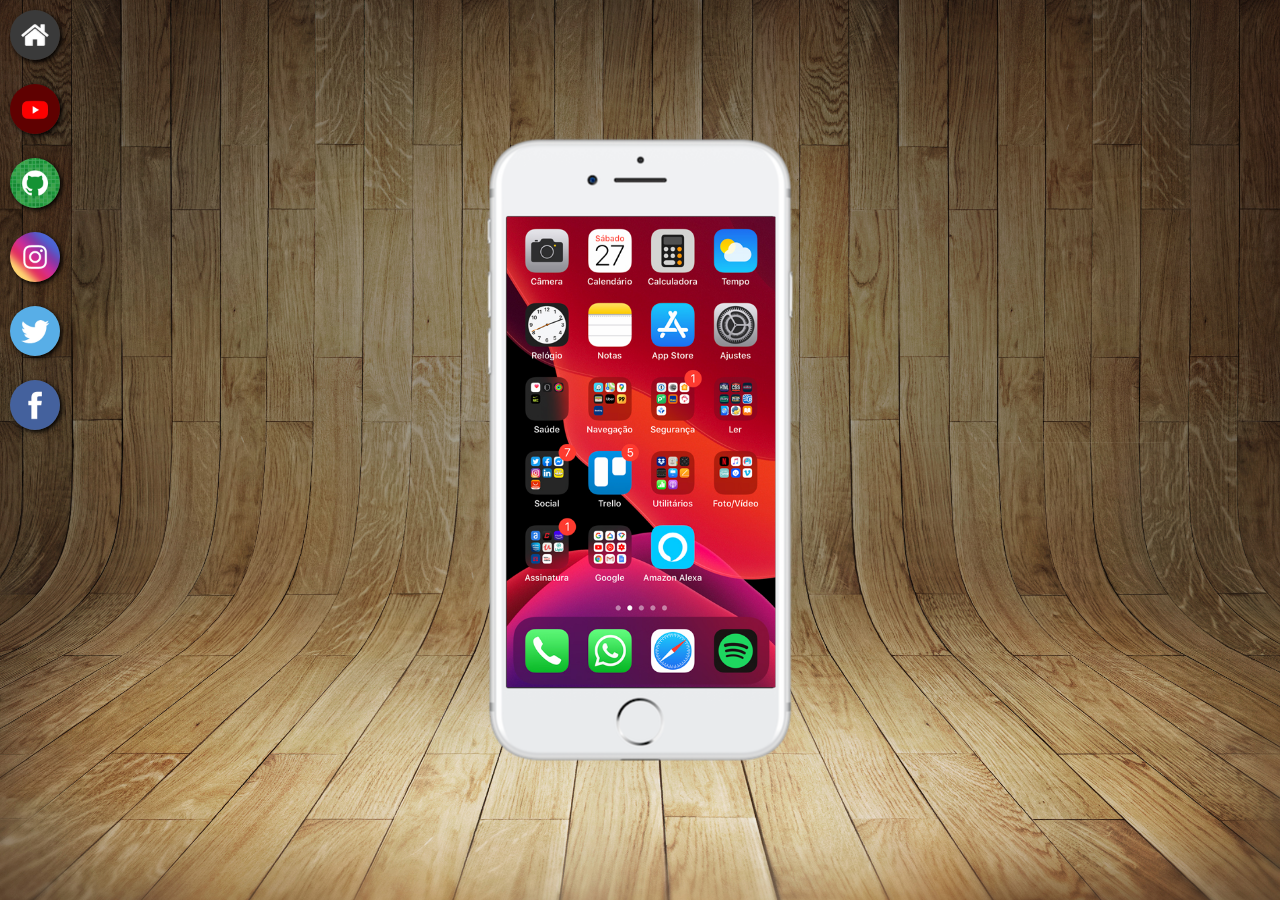
<file: index.html>
<!DOCTYPE html>
<html lang="pt-br">

<head>
    <meta charset="UTF-8">
    <meta name="viewport" content="width=device-width, initial-scale=1.0">
    <title>Redes Sociais</title>
    <link rel="shortcut icon" href="favicon.ico" type="image/x-icon">
    <link rel="stylesheet" href="estilos/style.css">
</head>

<body>
    <main>
        <section id="telefone">
            <iframe src="home.html" name="tela" id="tela" frameborder="0">Seu navegador não é compatível.</iframe>

        </section>
        <section id="redes-sociais">
            <a href="home.html" target="tela"><img src="imagens/logo-home.jpg" alt="home"></a><br>
            <a href="#" target="tela"><img src="imagens/logo-youtube.jpg" alt="yotube"></a><br>
            <a href="#" target="tela"><img src="imagens/logo-github.jpg" alt="github"></a><br>
            <a href="#" target="tela"><img src="imagens/logo-instagram.jpg" alt="instagram"></a><br>
            <a href="#" target="tela"><img src="imagens/logo-twitter.jpg" alt="twitter"></a><br>
            <a href="#" target="tela"><img src="imagens/logo-facebook.jpg" alt="facebook"></a>
        </section>
    </main>
</body>

</html>
</file>
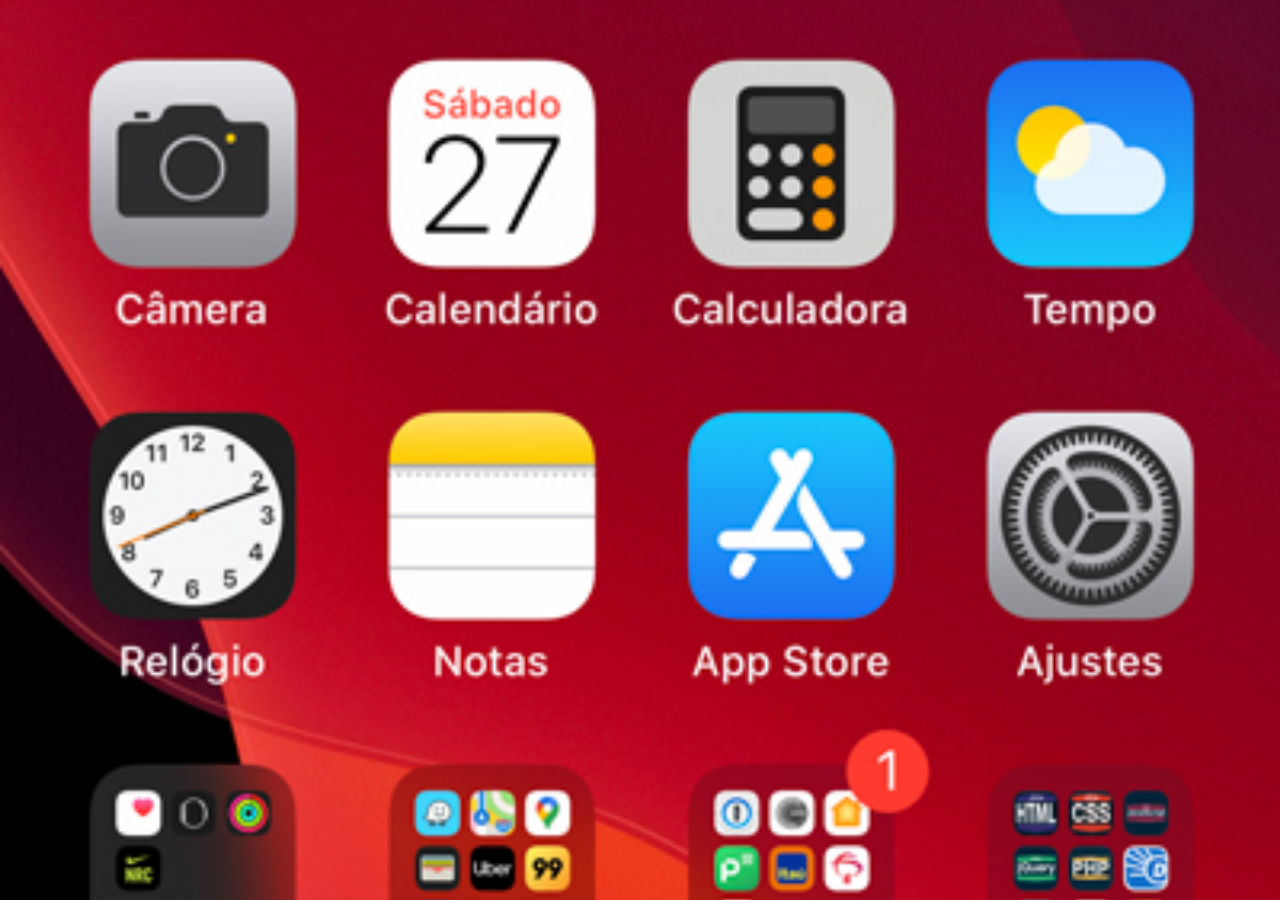
<file: home.html>
<!DOCTYPE html>
<html lang="pt-br">

<head>
    <meta charset="UTF-8">
    <meta name="viewport" content="width=device-width, initial-scale=1.0">
    <title>Inicio</title>
</head>
<style>
    * {
        margin: 0;
        padding: 0;
    }

    body {
        width: 100vw;
        height: 100vh;
        background: black url(imagens/tela-home.jpg) no-repeat top center;
        background-size: cover;
    }
</style>

<body>

</body>

</html>
</file>
<file: estilos/style.css>
@charset "UTF-8";

* {
    margin: 0px;
    padding: 0px;
    font-family: Arial, Helvetica, sans-serif;
}

html,
body {
    height: 100vh;
    width: 100vw;
    background-color: black;
}

body {
    background: url(../imagens/fundo-madeira.jpg) no-repeat top center;
    background-size: cover;
}

main {
    height: 100vh;
    position: relative;

}

section#telefone {
    position: absolute;
    top: 50%;
    left: 50%;
    transform: translate(-50%, -50%);

    background: url(../imagens/frame-iphone.png) no-repeat;


    height: 627px;
    width: 311px;
}

iframe#tela {
    position: relative;
    top: 80px;
    left: 22px;
    width: 269px;
    height: 471px;
}

section#redes-sociais img {
    width: 50px;
    margin: 10px;
    border-radius: 50%;
    box-shadow: 2px 2px 5px black;
    box-sizing: border-box;
}

section#redes-sociais img:hover {
    border: 2px solid rgba(255, 255, 255, 0.582);
    transform: translate(-3px, -3px);
    box-shadow: 5px 5px 10px black;
    transition: transform .5s;
}
</file>
